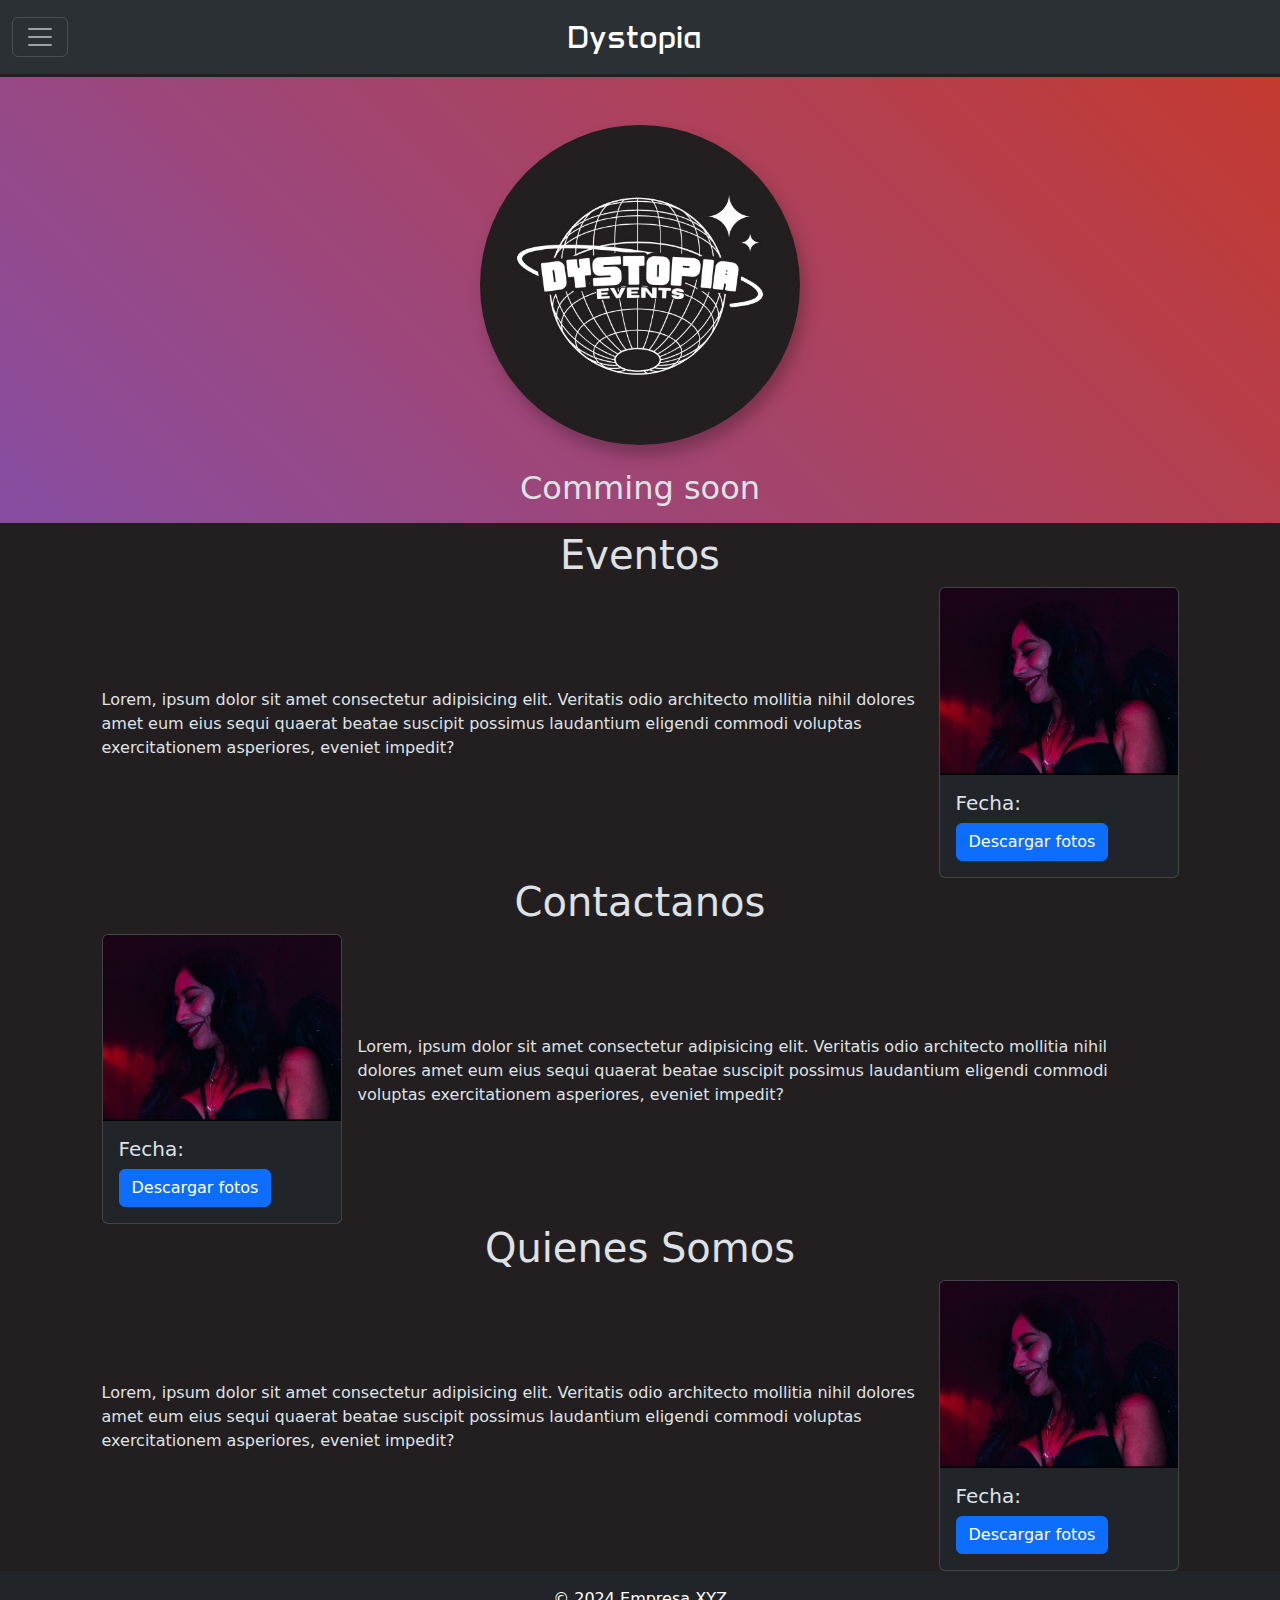
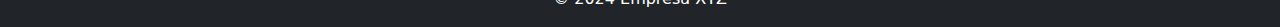
<file: index.html>
<!doctype html>
<html lang="en" data-bs-theme="dark">

<head>
    <meta charset="utf-8">
    <meta name="viewport" content="width=device-width, initial-scale=1, ">

    <title>Dystopia</title>
    <link href="https://cdn.jsdelivr.net/npm/bootstrap@5.3.3/dist/css/bootstrap.min.css" rel="stylesheet"
        integrity="sha384-QWTKZyjpPEjISv5WaRU9OFeRpok6YctnYmDr5pNlyT2bRjXh0JMhjY6hW+ALEwIH" crossorigin="anonymous">
    <link rel="preconnect" href="https://fonts.googleapis.com">
    <link rel="preconnect" href="https://fonts.gstatic.com" crossorigin>
    <link
        href="https://fonts.googleapis.com/css2?family=Anta&family=Pathway+Gothic+One&family=Roboto+Condensed&family=Roboto+Slab:wght@600&display=swap"
        rel="stylesheet">
    <link rel="stylesheet" href="main.css">
</head>

<body class="fondo">
    <nav class="fondo navbar bg-body-tertiary fixed-top ">
        <div class="container-fluid">
            <button class="navbar-toggler" type="button" data-bs-toggle="offcanvas" data-bs-target="#offcanvasNavbar"
                aria-controls="offcanvasNavbar" aria-label="Toggle navigation">
                <span class="navbar-toggler-icon"></span>
            </button>
            <div class="offcanvas offcanvas-start" tabindex="-1" id="offcanvasNavbar"
                aria-labelledby="offcanvasNavbarLabel">
                <div class="offcanvas-header">
                    <h5 class="offcanvas-title" id="offcanvasNavbarLabel">Menu</h5>
                    <button type="button" class="btn-close" data-bs-dismiss="offcanvas" aria-label="Close"></button>
                </div>
                <div class="offcanvas-body">
                    <ul class="navbar-nav justify-content-end flex-grow-1 pe-3">
                        <a class="nav-link active" aria-current="page" href="#eventos">Eventos</a>
                        <a class="nav-link active" aria-current="page" href="#contactos">Contactanos</a>
                        <a class="nav-link active" aria-current="page" href="#FAQ">Quienes somos</a>


                    </ul>
                    </li>
                    </ul>

                </div>

            </div><a class="col-7 px-5 fs-2 navbar-brand " href="#" style="font-family:anta;   ">Dystopia</a>
        </div>
    </nav>
    <section class=" text-center">
        <div class="po  ">
            <img src="./img/dystopia_Logo.jpg" alt="" class="dystopia  figure-img img-fluid mt-5 ">
            <h2 class=" p-3">Comming soon</h2>


        </div>



    </section>

    <section id="Eventos">
        <h1 class="text-center  ">Eventos</h1>
        <div class="container fondo  align-items-center d-flex flex-wrap justify-content-center">

            <p class=" fondo   col-9  ">Lorem, ipsum dolor sit amet consectetur
                adipisicing elit. Veritatis
                odio
                architecto
                mollitia nihil
                dolores amet eum eius sequi quaerat beatae suscipit possimus laudantium eligendi commodi voluptas
                exercitationem asperiores, eveniet impedit?</p>
            <div class="d-flex">
                <div class="card    " style="width: 15rem;">
                    <img src="./img/download.png" class="card-img-top" alt="...">
                    <div class="card-body">
                        <h5 class="card-title">Fecha:</h5>

                        <a href="#" class="btn btn-primary">Descargar fotos</a>
                    </div>
                </div>

            </div>
        </div>
    </section>

    <section id="contactos">
        <h1 class="text-center">Contactanos</h1>
        <div class="container fondo  align-items-center d-flex flex-wrap     justify-content-center">
            <div class="">
                <div class="card   " style="width: 15rem;">
                    <img src="./img/download.png" class="card-img-top" alt="...">
                    <div class="card-body">
                        <h5 class="card-title">Fecha:</h5>

                        <a href="#" class="btn btn-primary">Descargar fotos</a>
                    </div>
                </div>

            </div>
            <p class=" fondo rounded  p-3 col-9  ">Lorem, ipsum dolor sit amet consectetur
                adipisicing elit. Veritatis
                odio
                architecto
                mollitia nihil
                dolores amet eum eius sequi quaerat beatae suscipit possimus laudantium eligendi commodi voluptas
                exercitationem asperiores, eveniet impedit?</p>

        </div>
    </section>
    <section id="#FAQ">
        <h1 class="text-center  ">Quienes Somos</h1>
        <div class="container fondo  align-items-center d-flex flex-wrap justify-content-center">

            <p class=" fondo   col-9  ">Lorem, ipsum dolor sit amet consectetur
                adipisicing elit. Veritatis
                odio
                architecto
                mollitia nihil
                dolores amet eum eius sequi quaerat beatae suscipit possimus laudantium eligendi commodi voluptas
                exercitationem asperiores, eveniet impedit?</p>
            <div class="d-flex">
                <div class="card    " style="width: 15rem;">
                    <img src="./img/download.png" class="card-img-top" alt="...">
                    <div class="card-body">
                        <h5 class="card-title">Fecha:</h5>

                        <a href="#" class="btn btn-primary">Descargar fotos</a>
                    </div>
                </div>

            </div>
        </div>
    </section>

    <footer class="footer mt-auto py-3 bg-dark text-white">
        <div class="container text-center">
            <span>&copy; 2024 Empresa XYZ</span>
        </div>
    </footer>
    <script src="https://cdn.jsdelivr.net/npm/bootstrap@5.3.3/dist/js/bootstrap.bundle.min.js"
        integrity="sha384-YvpcrYf0tY3lHB60NNkmXc5s9fDVZLESaAA55NDzOxhy9GkcIdslK1eN7N6jIeHz"
        crossorigin="anonymous"></script>
</body>

</html>
</file>
<file: main.css>
body {
    width: 100%;
    height: 100%;
}

.fondo {
    background-color: #231F20;
}

.po {
    width: 100%;
    height: 100%;
    background-image: linear-gradient(45deg, #874da2 0%, #c43a30 100%);
    background-size: 100%, 100%;
    animation: rotation 15s ease-in-out infinite;
    /* Reducimos la duración a 10 segundos */
    margin-top: 6%;
}

@keyframes rotation {
    0% {
        background-position: 0% 50%;
        background-size: 100% 100%;
    }

    50% {
        background-position: 100% 50%;
        background-size: 200% 200%;
    }

    100% {
        background-position: 0% 50%;
        background-size: 100% 100%;
    }
}

.dystopia {
    width: 25%;
    height: 25%;
    border-radius: 50%;
    box-shadow: 5px 10px 15px rgba(0, 0, 0, 0.25);
}
</file>
